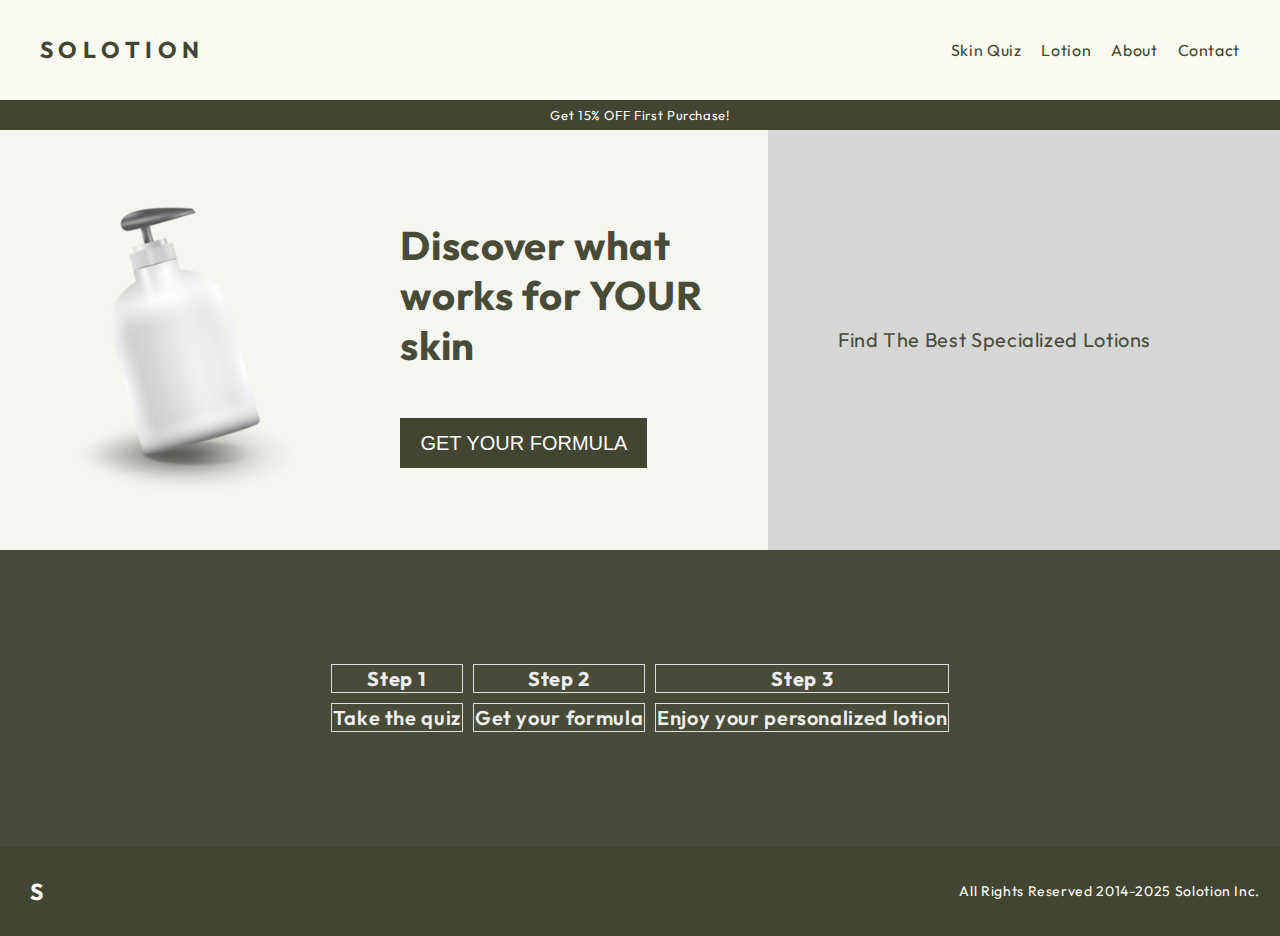
<file: index.html>
<!DOCTYPE html>
<html>
<head>
    <meta name="viewport" content="width=device-width, initial-scale=1">
    <link rel="preconnect" href="https://fonts.googleapis.com">
<link rel="preconnect" href="https://fonts.gstatic.com" crossorigin>
<link href="https://fonts.googleapis.com/css2?family=Cormorant:ital,wght@0,300..700;1,300..700&family=Geist:wght@100..900&family=Hind:wght@300;400;500;600;700&family=Outfit:wght@100..900&family=Yantramanav:wght@100;300;400;500;700;900&display=swap" rel="stylesheet">
    <title>Solotion</title>
    <style>
        body {
            background-color: #fbfbf4;
            font-family: 'Outfit', sans-serif;
            letter-spacing: 0.04em;
            margin: 0;
            padding: 0;
            margin-top: 10px;
        }

        h1 {
            font-family: 'Outfit', sans-serif; 
            color: #424530;
            margin-left: 30px;
            padding: 10px;
            font-size: 23px
        }

        @media (max-width: 768px) {
            h1 {
                color: transparent; 
            }
            h1::before {
                content: "S";
                color: #424530;
            }

        }

        @media (min-width: 1600px) {
            h1 {
                font-size: 36px; 
            }
        }

    

        .navbar {
            display: flex;
            align-items: center;
            width: 100%;
        }

        .nav-links {
            display: flex;
            margin-left: auto;
            margin-right: 40px;
            gap: 20px; 
        }

        .nav-links a {
            font-family: 'Outfit', sans-serif; 
            text-decoration: none;
            color: #424530;
            font-size: 16px;
            transition: 0.3s;
            top: 0;
        }

        .nav-links a:hover {
            color: hsl(0, 0%, 53%);
        }

        .sale-bar {
            width: 100%;
            background-color: #424530;
            text-align: center;
            position: relative;
            height: 30px;
            align-items: center;
            display: flex;
            justify-content: center;
            color: white;
            font-size: 13px;
            margin-top: 10px;
        }

        .offer-section {
            height: 420px;
            background-color: white;
            display: flex;
            align-items: center;
        }

        .product {
            height: 100%;
            width: 60vw;
            background-color: #f6f6f0;
            display: flex;

        }
        .product img {
            justify-content: center;
            padding-top: 10px;
            padding-right: 100px;
            padding-left: 70px;
            display: block;
            margin: auto;
            width: 30%;
            height: auto;
        }

        .product-description {
            font-family: 'Outfit';
            padding-top: 50px;
            padding-right: 15px;
            font-size: 40px;
            font-weight: 700;
            color: #484b38;
        }

        @media (max-width: 1073px) {
            .product-description {
                font-size: 25px;
                margin-top: 50px;
                margin-left: -50px;
            }
        }

        .get-formula-button {
            background-color: #424530;
            color: white;
            font-size: 20px;
            font-weight: 500;
            padding: 10px 20px;
            border: none;
            cursor: pointer;
            height: 50px;
        }

        @media (max-width: 881px) {
            .get-formula-button {
                font-size: 11px;
                height: 30px;
                width: auto;
                justify-content: center;
                align-items: center;
            }
        }

        .remaining-space {
            display: flex;
            flex-grow: 1;
            background-color: #d6d6d6; 
            height: 100%;
            flex-direction: row;
        }

        @media (max-width: 711px) {
            .offer-section {
                flex-direction: column;
            }

            .product, .remaining-space {
                width: 100%;
            }
            .product-description {
                align-items: center;
            }
        }

        @media (max-width: 612px) {
            .product-description {
                margin-top: 5px;
                font-size: 15px;
            }
            .product img {
                width: 25vw;
                
            }
            
        }

        @media (max-width: 552px) {
            .nav-links a {
                font-size: 10px;
            }
        }

        .remaining-space img {
            justify-content: center;
            padding-top: 10px;
            padding-right: 50px;
            padding-left: 70px;
            display: block;
            margin: auto;
            width: 40%;
            height: auto;
            
        }
        

        @media (max-width: 1280px) {
            .remaining-space img {
                display: none;
            }
        }
        @media (max-width: 712px) {
            .remaining-space img {
                display: flex;
            }
        }
     
        .remaining-space p {
            margin: auto;
            font-size: 20px;
            color: #484b38;
            margin-left: 70px;
        }

        .steps {
            width: 100%;
            height: 33vh;
            background-color: #484b38;
            display: flex;
            justify-content: center;
            align-items: center;
            flex-direction: row;
            font-size: 20px;
            font-weight: 600;
            color: #eeeeee;
        }
        .steps table {
            border-collapse: separate;
            border-spacing: 10px;
        }

        .steps th, .steps td {
            border: 1px solid #ddd;
            text-align: center;
        }

        @media (max-width: 711px) {
            .steps {
                font-size: 16px;
            }
        }

        .footer {
            background-color: #424530;
            color: white;
            text-align: center;
            padding: 20px;
            font-size: 14px;
            display: flex;
            flex-direction: row;
            justify-content: space-between;
            align-items: center;
            
        }

        .footer h1 {
            font-family: 'Outfit', sans-serif; 
            color: white;
            font-size: 23px;
            margin: 0;
        }

        .footer p {
            margin: 0;
        }

        .footer a {
            color: white;
            text-decoration: none;
            margin: 5px 0;
        }

        @media (max-width: 768px) {
            .footer {
                font-size: 12px;
            }
        }
    </style>
</head>

<body>
    <div class="navbar">
        <a href="index.html" style="text-decoration: none;">
            <h1>S O L O T I O N</h1>
        </a>
        <div class="nav-links">
            <a href="skin-quiz.html">Skin Quiz</a>
            <a href="lotion.html">Lotion</a>
            <a href="about.html">About</a>
            <a href="contact.html">Contact</a>
        </div>
    </div>
    
    <div class="sale-bar"> Get 15% OFF First Purchase! </div>

    <div class="offer-section">
        <div class="product">
            <img src="blank-white-plastic-pump-bottle-png.png" alt="White Plastic Pump Bottle">
            
            <div class="product-description">
                <p>Discover what works for YOUR skin</p>
                <button id="get-formula-button" class="get-formula-button" onclick="location.href='skin-quiz.html'">GET YOUR FORMULA</button>
            </div>
        </div>

        <div class="remaining-space">
            <p>Find The Best Specialized Lotions</p>
            <img src="lotion.png" alt="Lotion Image">
        </div>
    </div>

        <div class="steps">
            <table>
                <tr>
                <th>Step 1</th>
                <th>Step 2</th>
                <th>Step 3</th>
                </tr>
                <tr>
                <td>Take the quiz</td>
                <td>Get your formula</td>
                <td>Enjoy your personalized lotion</td>
                </tr>
            </table>
        </div>

    <div class="footer">
        <h1>S</h1>
        <p>All Rights Reserved 2014-2025 Solotion Inc.</p>
    </div>

</body>
</html>
</file>
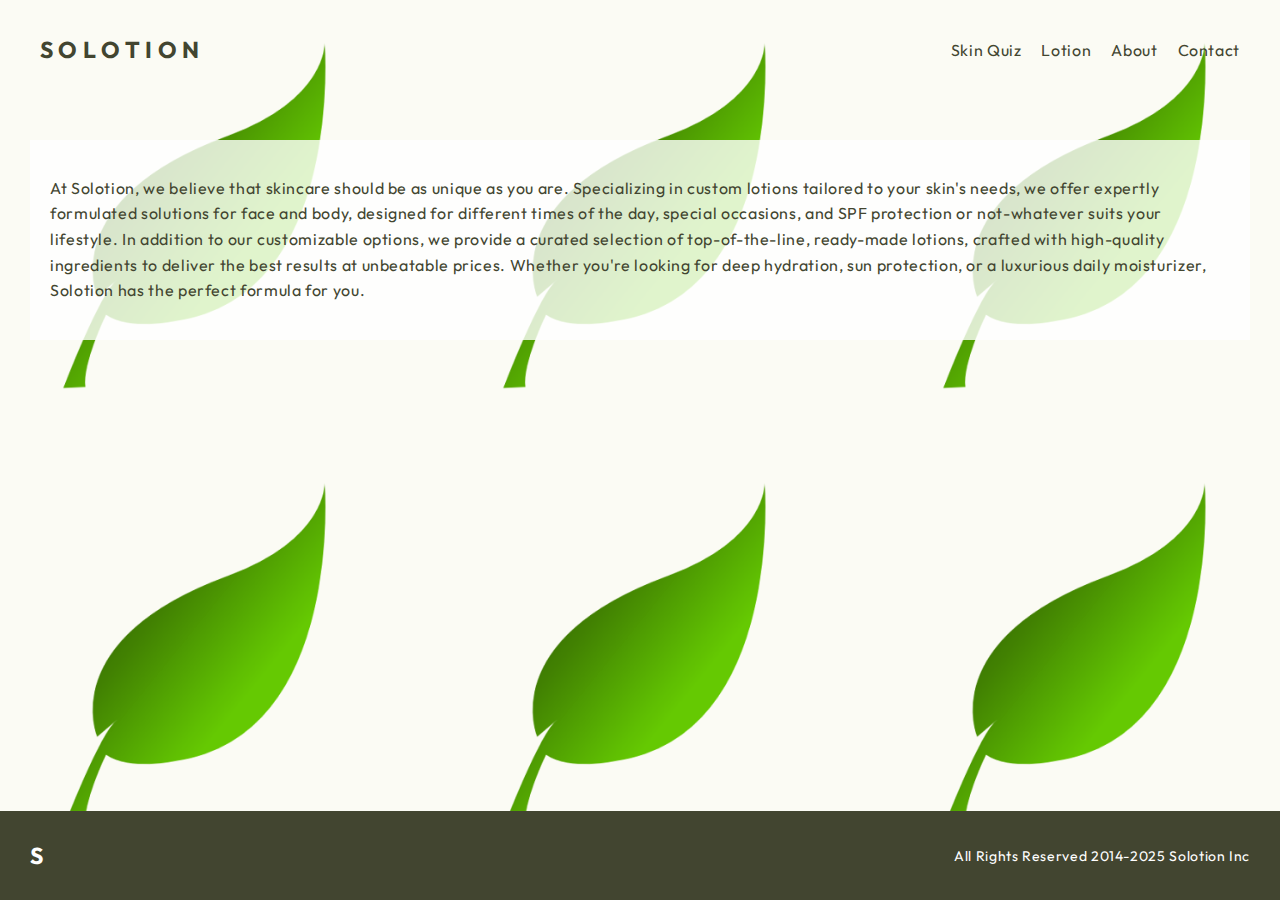
<file: about.html>
<!DOCTYPE html>
<html>
<head>
    <meta name="viewport" content="width=device-width, initial-scale=1">
    <link rel="preconnect" href="https://fonts.googleapis.com">
<link rel="preconnect" href="https://fonts.gstatic.com" crossorigin>
<link href="https://fonts.googleapis.com/css2?family=Cormorant:ital,wght@0,300..700;1,300..700&family=Geist:wght@100..900&family=Hind:wght@300;400;500;600;700&family=Outfit:wght@100..900&family=Yantramanav:wght@100;300;400;500;700;900&display=swap" rel="stylesheet">
    <title>Solotion</title>
    <style>
        body {
            background-color: #fbfbf4;
            font-family: 'Outfit', sans-serif;
            letter-spacing: 0.04em;
            margin: 0;
            padding: 0;
            margin-top: 10px;
            background-image: url('leaf.png');
            background-size: contain;
            background-position: center;
            background-position: bottom;
        }

        h1 {
            font-family: 'Outfit', sans-serif; 
            color: #424530;
            margin-left: 30px;
            padding: 10px;
            font-size: 23px
        }

        @media (max-width: 768px) {
            h1 {
                color: transparent; 
            }
            h1::before {
                content: "S";
                color: #424530;
            }

        }

        @media (min-width: 1600px) {
            h1 {
                font-size: 36px; 
            }
        }

        .navbar {
            display: flex;
            align-items: center;
            width: 100%;
        }

        .nav-links {
            display: flex;
            margin-left: auto;
            margin-right: 40px;
            gap: 20px; 
        }

        .nav-links a {
            font-family: 'Outfit', sans-serif; 
            text-decoration: none;
            color: #424530;
            font-size: 16px;
            transition: 0.3s;
            top: 0;
        }

        .nav-links a:hover {
            color: hsl(0, 0%, 53%);
        }

        @media (max-width: 552px) {
            .nav-links a {
                font-size: 10px;
            }
        }

        .footer {
            background-color: #424530;
            color: white;
            text-align: center;
            padding: 20px;
            font-size: 14px;
            display: flex;
            flex-direction: row;
            justify-content: space-between;
            align-items: center;
            position: fixed;
            bottom: 0;
            left: 0;
            width: 100%;
            
        }

        .footer h1 {
            font-family: 'Outfit', sans-serif; 
            color: white;
            font-size: 23px;
            margin: 0;
        }

        .footer p {
            margin: 0;
            padding-right: 50px;
            }

        .footer a {
            color: white;
            text-decoration: none;
            margin: 5px 0;
        }

        @media (max-width: 768px) {
            .footer {
                font-size: 12px;
            }
        }

        .description {
            padding: 20px;
            margin-top: 50px;
            margin-left: 30px;
            margin-right: 30px;
            font-family: 'Outfit', sans-serif;
            color: #424530;
            font-size: 16px;
            background-color: rgba(255, 255, 255, 0.8);
            padding-left: 20px;
            padding-right: 20px;
            line-height: 1.6;
            margin-bottom: 100px;
        }
    </style>
</head>
<body>
    <div class="navbar">
        <a href="index.html" style="text-decoration: none;">
            <h1>S O L O T I O N</h1>
        </a>
        <div class="nav-links">
            <a href="skin-quiz.html">Skin Quiz</a>
            <a href="lotion.html">Lotion</a>
            <a href="about.html">About</a>
            <a href="contact.html">Contact</a>
        </div>
    </div>
    
    <div class="description">
        <p>At Solotion, we believe that skincare should be as unique as you are.
            Specializing in custom lotions tailored to your skin's needs,
            we offer expertly formulated solutions for face and body, 
            designed for different times of the day, special occasions, 
            and SPF protection or not-whatever suits your lifestyle. In 
            addition to our customizable options, we provide a curated 
            selection of top-of-the-line, ready-made lotions, crafted
            with high-quality ingredients to deliver the best results 
            at unbeatable prices. Whether you're looking for deep hydration,
            sun protection, or a luxurious daily moisturizer, Solotion 
            has the perfect formula for you.</p>
    </div>

    <div class="footer">
        <h1>S</h1>
        <p>All Rights Reserved 2014-2025 Solotion Inc</p>
    </div>

</body>
</html>
</file>
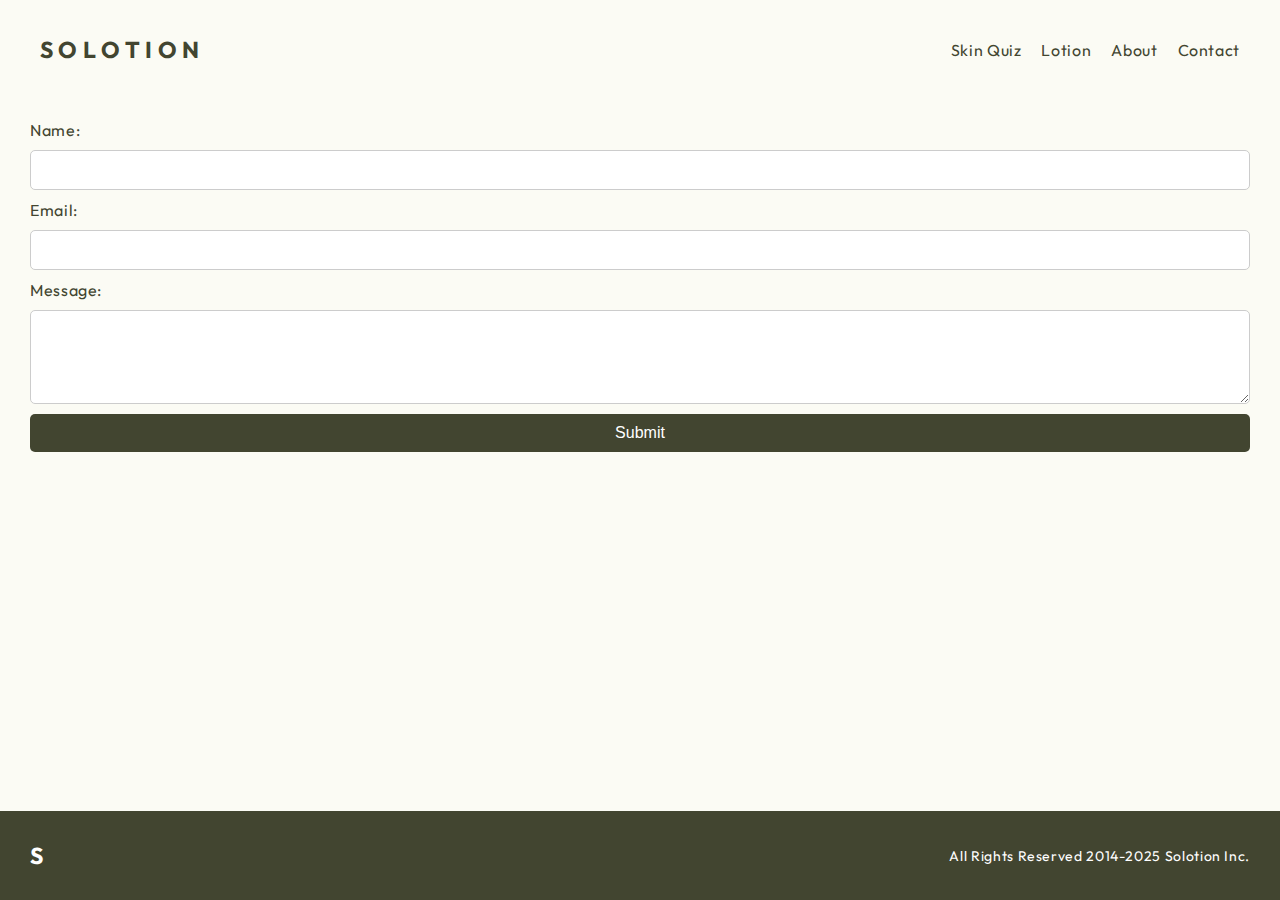
<file: contact.html>
<!DOCTYPE html>
<html>
<head>
    <meta name="viewport" content="width=device-width, initial-scale=1">
    <link rel="preconnect" href="https://fonts.googleapis.com">
    <link rel="preconnect" href="https://fonts.gstatic.com" crossorigin>
    <link href="https://fonts.googleapis.com/css2?family=Cormorant:ital,wght@0,300..700;1,300..700&family=Geist:wght@100..900&family=Hind:wght@300;400;500;600;700&family=Outfit:wght@100..900&family=Yantramanav:wght@100;300;400;500;700;900&display=swap" rel="stylesheet">
    <title>Solotion</title>
    <link rel="stylesheet" href="contact-styles.css">
</head>
<body>
    <div class="navbar">

        <a href="index.html" style="text-decoration: none;">
            <h1>S O L O T I O N</h1>
        </a>
        <div class="nav-links">
            <style>
                @media (max-width: 552px) {
                    .nav-links a {
                        font-size: 10px;
                    }
                    
                }
            </style>
            <a href="skin-quiz.html">Skin Quiz</a>
            <a href="lotion.html">Lotion</a>
            <a href="about.html">About</a>
            <a href="contact.html">Contact</a>
        </div>
    </div>
    
    <form class="contact-form" action="#">
        <label for="name">Name:</label>
        <input type="text" id="name" name="name" required>

        <label for="email">Email:</label>
        <input type="email" id="email" name="email" required>

        <label for="message">Message:</label>
        <textarea id="message" name="message" rows="4" required></textarea>

        <button type="submit" id="submit-button">Submit</button>
    </form>

    <div class="footer">
        <h1>S</h1>
        <p>All Rights Reserved 2014-2025 Solotion Inc.</p>
    </div>
    
</body>
</html>
</file>
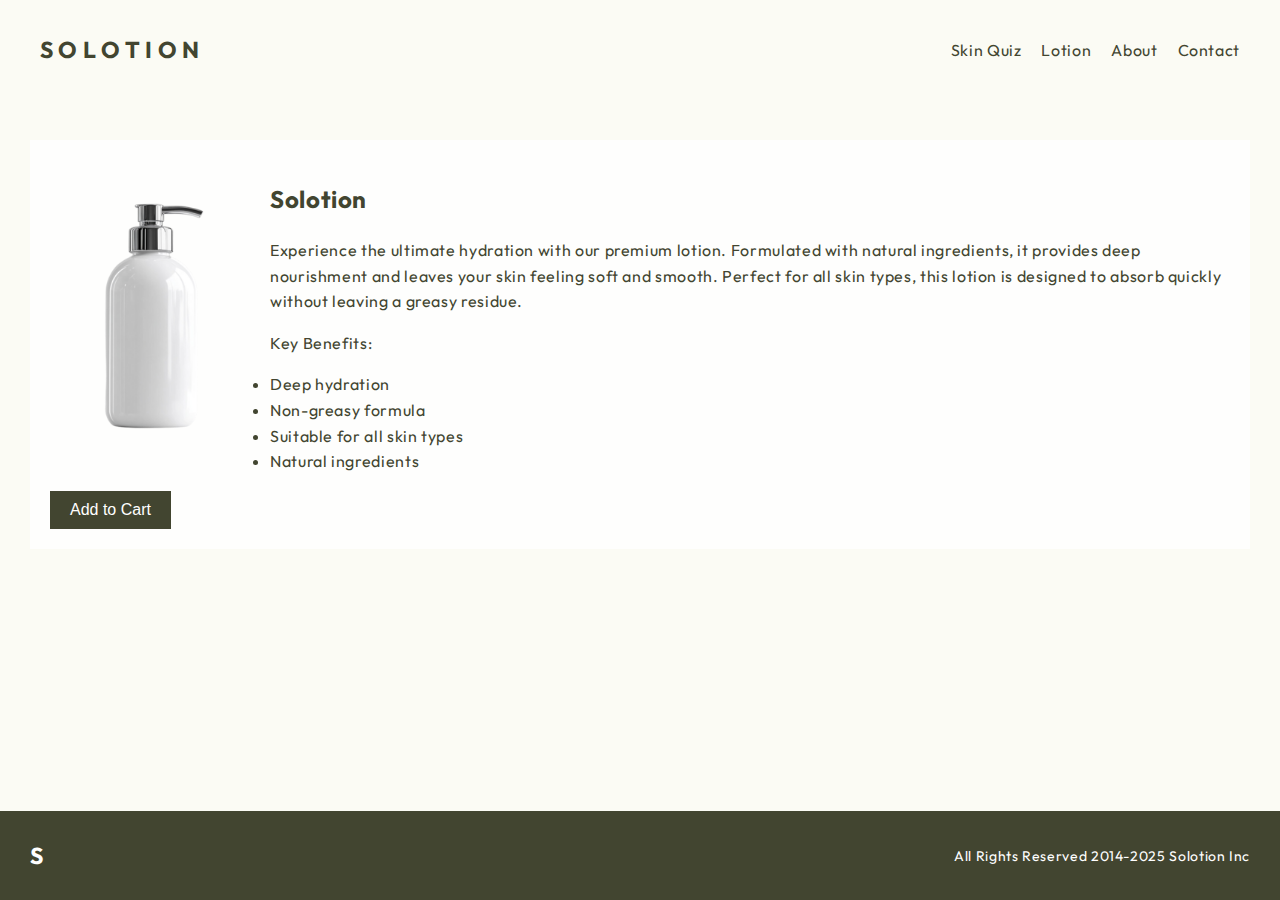
<file: lotion.html>
<!DOCTYPE html>
<html>
<head>
    <meta name="viewport" content="width=device-width, initial-scale=1">
    <link rel="preconnect" href="https://fonts.googleapis.com">
<link rel="preconnect" href="https://fonts.gstatic.com" crossorigin>
<link href="https://fonts.googleapis.com/css2?family=Cormorant:ital,wght@0,300..700;1,300..700&family=Geist:wght@100..900&family=Hind:wght@300;400;500;600;700&family=Outfit:wght@100..900&family=Yantramanav:wght@100;300;400;500;700;900&display=swap" rel="stylesheet">
    <title>Solotion</title>
    <style>
        body {
            background-color: #fbfbf4;
            font-family: 'Outfit', sans-serif;
            letter-spacing: 0.04em;
            margin: 0;
            padding: 0;
            margin-top: 10px;
        }

        h1 {
            font-family: 'Outfit', sans-serif; 
            color: #424530;
            margin-left: 30px;
            padding: 10px;
            font-size: 23px
        }

        @media (max-width: 768px) {
            h1 {
                color: transparent; 
            }
            h1::before {
                content: "S";
                color: #424530;
            }

        }

        @media (min-width: 1600px) {
            h1 {
                font-size: 36px; 
            }
        }


        .navbar {
            display: flex;
            align-items: center;
            width: 100%;
        }

        .nav-links {
            display: flex;
            margin-left: auto;
            margin-right: 40px;
            gap: 20px; 
        }

        .nav-links a {
            font-family: 'Outfit', sans-serif; 
            text-decoration: none;
            color: #424530;
            font-size: 16px;
            transition: 0.3s;
            top: 0;
        }

        .nav-links a:hover {
            color: hsl(0, 0%, 53%);
        }

        @media (max-width: 552px) {
            .nav-links a {
                font-size: 10px;
            }
        }

        .footer {
            background-color: #424530;
            color: white;
            text-align: center;
            padding: 20px;
            font-size: 14px;
            display: flex;
            flex-direction: row;
            justify-content: space-between;
            align-items: center;
            position: fixed;
            bottom: 0;
            left: 0;
            width: 100%;
            
        }

        .footer h1 {
            font-family: 'Outfit', sans-serif; 
            color: white;
            font-size: 23px;
            margin: 0;
        }

        .footer p {
            margin: 0;
            padding-right: 50px;
            }

        .footer a {
            color: white;
            text-decoration: none;
            margin: 5px 0;
        }

        @media (max-width: 768px) {
            .footer {
                font-size: 12px;
            }
        }
        .description {
            padding: 20px;
            margin-top: 50px;
            margin-left: 30px;
            margin-right: 30px;
            font-family: 'Outfit', sans-serif;
            color: #424530;
            font-size: 16px;
            background-color: rgba(255, 255, 255, 0.8);
            padding-left: 20px;
            padding-right: 20px;
            line-height: 1.6;
            margin-bottom: 100px;
        }

    </style>
</head>

<body>
    <div class="navbar">
        <a href="index.html" style="text-decoration: none;">
            <h1>S O L O T I O N</h1>
        </a>
        <div class="nav-links">
            <a href="skin-quiz.html">Skin Quiz</a>
            <a href="lotion.html">Lotion</a>
            <a href="about.html">About</a>
            <a href="contact.html">Contact</a>
        </div>
    </div>

    <div class="description">
        <img src="lotion.png" alt="The Ultimate Lotion" style="float: left; margin-right: 20px; width: 200px; height: auto;">
        <h2>Solotion</h2>
        <p>Experience the ultimate hydration with our premium lotion. Formulated with natural ingredients, it provides deep nourishment and leaves your skin feeling soft and smooth. Perfect for all skin types, this lotion is designed to absorb quickly without leaving a greasy residue.</p>
        <p>Key Benefits:</p>
        <ul>
            <li>Deep hydration</li>
            <li>Non-greasy formula</li>
            <li>Suitable for all skin types</li>
            <li>Natural ingredients</li>
        </ul>
        <button style="background-color: #424530; color: white; border: none; padding: 10px 20px; cursor: pointer; font-size: 16px;">Add to Cart</button>
    </div>

    <div class="footer">
        <h1>S</h1>
        <p>All Rights Reserved 2014-2025 Solotion Inc</p>
    </div>
</body>
</html>
</file>
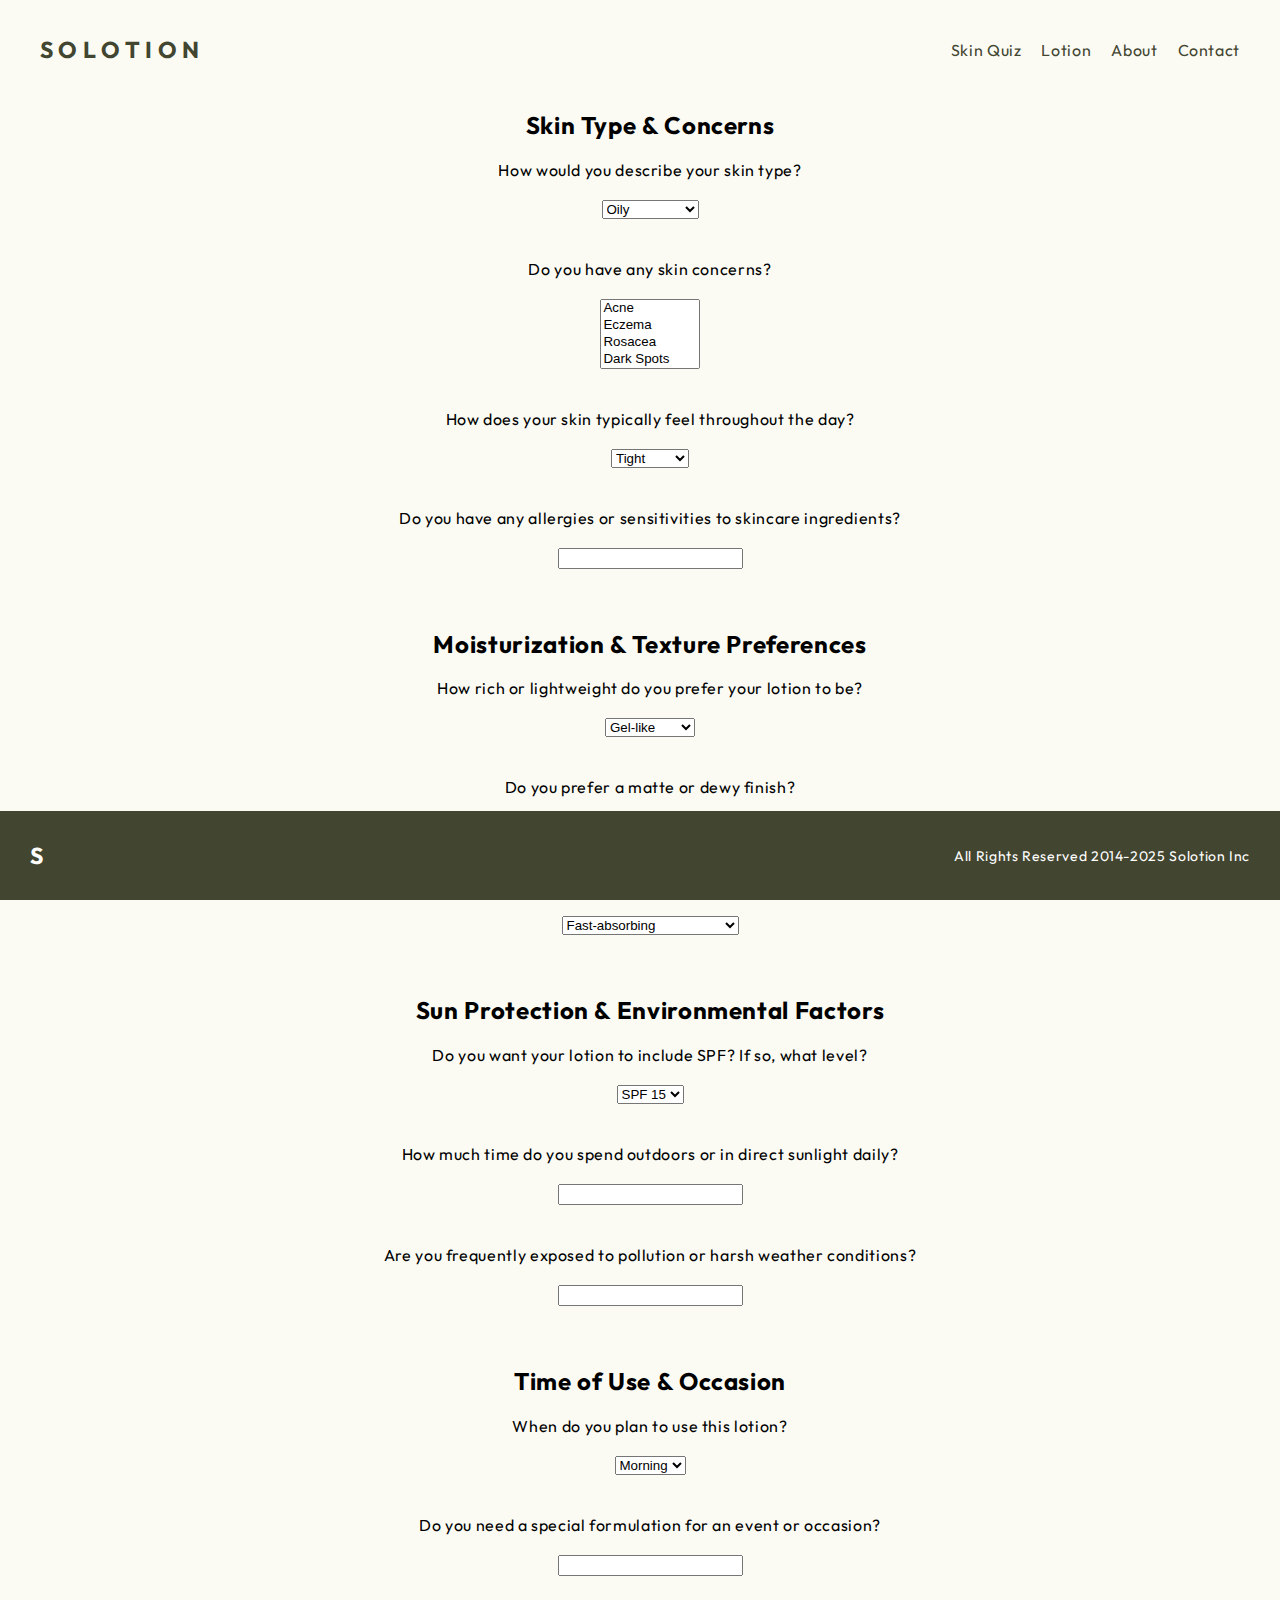
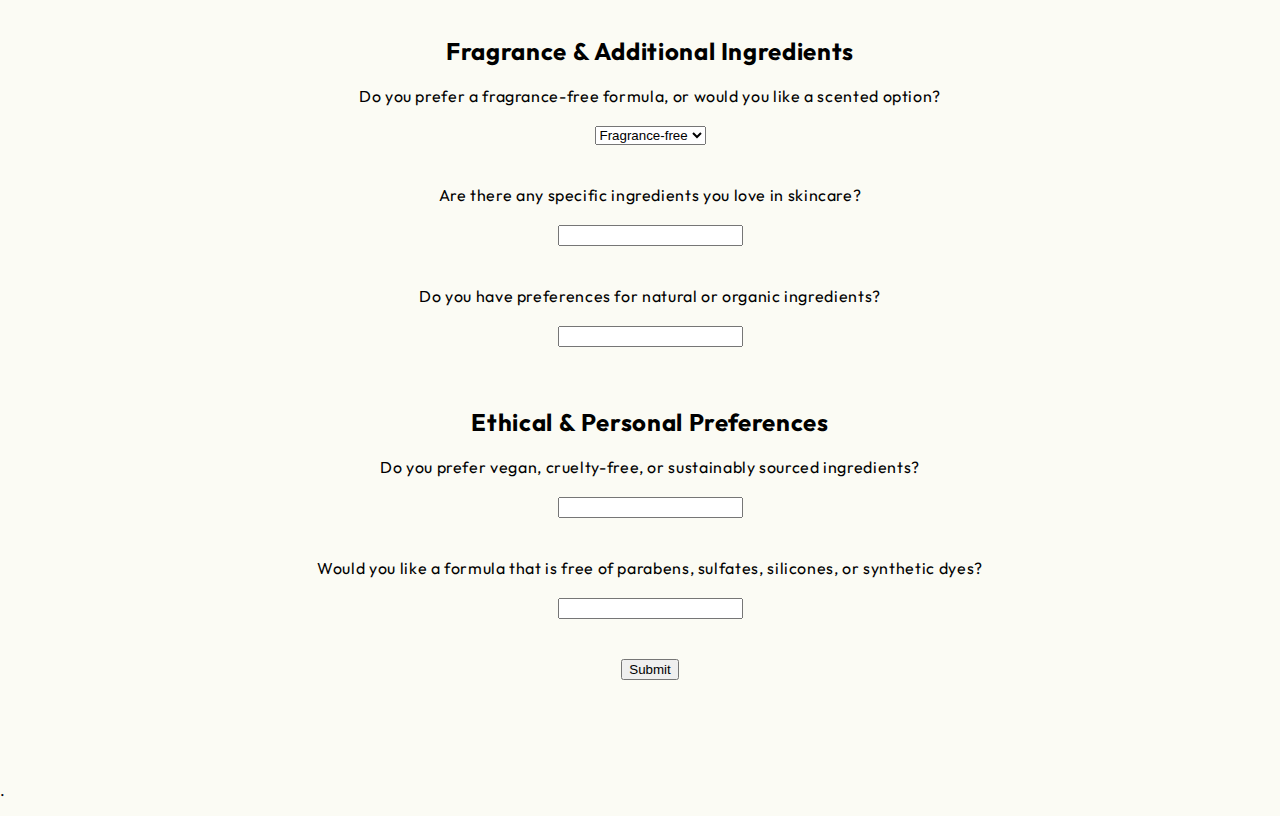
<file: skin-quiz.html>
<!DOCTYPE html>
<html>
<head>
    <meta name="viewport" content="width=device-width, initial-scale=1">
    <link rel="preconnect" href="https://fonts.googleapis.com">
<link rel="preconnect" href="https://fonts.gstatic.com" crossorigin>
<link href="https://fonts.googleapis.com/css2?family=Cormorant:ital,wght@0,300..700;1,300..700&family=Geist:wght@100..900&family=Hind:wght@300;400;500;600;700&family=Outfit:wght@100..900&family=Yantramanav:wght@100;300;400;500;700;900&display=swap" rel="stylesheet">
    <title>Solotion</title>
    <style>
        body {
            background-color: #fbfbf4;
            font-family: 'Outfit', sans-serif;
            letter-spacing: 0.04em;
            margin: 0;
            padding: 0;
            margin-top: 10px;
        }

        h1 {
            font-family: 'Outfit', sans-serif; 
            color: #424530;
            margin-left: 30px;
            padding: 10px;
            font-size: 23px
        }

        @media (max-width: 768px) {
            h1 {
                color: transparent; 
            }
            h1::before {
                content: "S";
                color: #424530;
            }

        }

        @media (min-width: 1600px) {
            h1 {
                font-size: 36px; 
            }
        }


        .navbar {
            display: flex;
            align-items: center;
            width: 100%;
        }

        .nav-links {
            display: flex;
            margin-left: auto;
            margin-right: 40px;
            gap: 20px; 
        }

        .nav-links a {
            font-family: 'Outfit', sans-serif; 
            text-decoration: none;
            color: #424530;
            font-size: 16px;
            transition: 0.3s;
            top: 0;
        }

        .nav-links a:hover {
            color: hsl(0, 0%, 53%);
        }

        @media (max-width: 552px) {
            .nav-links a {
                font-size: 10px;
            }
        }

        .footer {
            background-color: #424530;
            color: white;
            text-align: center;
            padding: 20px;
            font-size: 14px;
            display: flex;
            flex-direction: row;
            justify-content: space-between;
            align-items: center;
            position: fixed;
            bottom: 0;
            left: 0;
            width: 100%;
            
        }

        .footer h1 {
            font-family: 'Outfit', sans-serif; 
            color: white;
            font-size: 23px;
            margin: 0;
        }

        .footer p {
            margin: 0;
            padding-right: 50px;
            }

        .footer a {
            color: white;
            text-decoration: none;
            margin: 5px 0;
        }

        @media (max-width: 768px) {
            .footer {
                font-size: 12px;
            }
        }

        .skin-quiz-form {
            display: flex;
            flex-direction: column;
        align-items: center;
            padding-left: 20px;
            padding-bottom: 100px;

        }
    </style>
</head>
<body>
    <div class="navbar">

        <a href="index.html" style="text-decoration: none;">
            <h1>S O L O T I O N</h1>
        </a>
        <div class="nav-links">
            <a href="skin-quiz.html">Skin Quiz</a>
            <a href="lotion.html">Lotion</a>
            <a href="about.html">About</a>
            <a href="contact.html">Contact</a>
        </div>
    </div>

    <form class="skin-quiz-form" action="#" >
        <h2>Skin Type & Concerns</h2>
        <label for="skin-type">How would you describe your skin type?</label><br>
        <select id="skin-type" name="skin-type">
            <option value="oily">Oily</option>
            <option value="dry">Dry</option>
            <option value="combination">Combination</option>
            <option value="normal">Normal</option>
            <option value="sensitive">Sensitive</option>
        </select><br><br>

        <label for="skin-concerns">Do you have any skin concerns?</label><br>
        <select id="skin-concerns" name="skin-concerns" multiple>
            <option value="acne">Acne</option>
            <option value="eczema">Eczema</option>
            <option value="rosacea">Rosacea</option>
            <option value="dark-spots">Dark Spots</option>
            <option value="wrinkles">Wrinkles</option>
            <option value="redness">Redness</option>
            <option value="uneven-texture">Uneven Texture</option>
        </select><br><br>

        <label for="skin-feel">How does your skin typically feel throughout the day?</label><br>
        <select id="skin-feel" name="skin-feel">
            <option value="tight">Tight</option>
            <option value="dry">Dry</option>
            <option value="oily">Oily</option>
            <option value="balanced">Balanced</option>
        </select><br><br>

        <label for="allergies">Do you have any allergies or sensitivities to skincare ingredients?</label><br>
        <input type="text" id="allergies" name="allergies"><br><br>

        <h2>Moisturization & Texture Preferences</h2>
        <label for="texture-preference">How rich or lightweight do you prefer your lotion to be?</label><br>
        <select id="texture-preference" name="texture-preference">
            <option value="gel-like">Gel-like</option>
            <option value="lightweight">Lightweight</option>
            <option value="medium">Medium</option>
            <option value="rich-thick">Rich/Thick</option>
        </select><br><br>

        <label for="finish-preference">Do you prefer a matte or dewy finish?</label><br>
        <select id="finish-preference" name="finish-preference">
            <option value="matte">Matte</option>
            <option value="dewy">Dewy</option>
        </select><br><br>

        <label for="absorption-preference">Would you like a fast-absorbing formula or something more hydrating and long-lasting?</label><br>
        <select id="absorption-preference" name="absorption-preference">
            <option value="fast-absorbing">Fast-absorbing</option>
            <option value="hydrating">Hydrating and long-lasting</option>
        </select><br><br>

        <h2>Sun Protection & Environmental Factors</h2>
        <label for="spf">Do you want your lotion to include SPF? If so, what level?</label><br>
        <select id="spf" name="spf">
            <option value="spf-15">SPF 15</option>
            <option value="spf-30">SPF 30</option>
            <option value="spf-50">SPF 50</option>
        </select><br><br>

        <label for="sun-exposure">How much time do you spend outdoors or in direct sunlight daily?</label><br>
        <input type="text" id="sun-exposure" name="sun-exposure"><br><br>

        <label for="environmental-exposure">Are you frequently exposed to pollution or harsh weather conditions?</label><br>
        <input type="text" id="environmental-exposure" name="environmental-exposure"><br><br>

        <h2>Time of Use & Occasion</h2>
        <label for="time-of-use">When do you plan to use this lotion?</label><br>
        <select id="time-of-use" name="time-of-use">
            <option value="morning">Morning</option>
            <option value="night">Night</option>
            <option value="both">Both</option>
        </select><br><br>

        <label for="special-occasion">Do you need a special formulation for an event or occasion?</label><br>
        <input type="text" id="special-occasion" name="special-occasion"><br><br>

        <h2>Fragrance & Additional Ingredients</h2>
        <label for="fragrance-preference">Do you prefer a fragrance-free formula, or would you like a scented option?</label><br>
        <select id="fragrance-preference" name="fragrance-preference">
            <option value="fragrance-free">Fragrance-free</option>
            <option value="scented">Scented</option>
        </select><br><br>

        <label for="favorite-ingredients">Are there any specific ingredients you love in skincare?</label><br>
        <input type="text" id="favorite-ingredients" name="favorite-ingredients"><br><br>

        <label for="natural-ingredients">Do you have preferences for natural or organic ingredients?</label><br>
        <input type="text" id="natural-ingredients" name="natural-ingredients"><br><br>

        <h2>Ethical & Personal Preferences</h2>
        <label for="ethical-preferences">Do you prefer vegan, cruelty-free, or sustainably sourced ingredients?</label><br>
        <input type="text" id="ethical-preferences" name="ethical-preferences"><br><br>

        <label for="free-of">Would you like a formula that is free of parabens, sulfates, silicones, or synthetic dyes?</label><br>
        <input type="text" id="free-of" name="free-of"><br><br>

        <button type="submit">Submit</button>
    </form>

    <div class="footer">
        <h1>S</h1>
        <p>All Rights Reserved 2014-2025 Solotion Inc</div>.</p>
    </div>
    
</body>
</html>
</file>
<file: contact-styles.css>
body {
    background-color: #fbfbf4;
    font-family: 'Outfit', sans-serif;
    letter-spacing: 0.04em;
    margin: 0;
    padding: 0;
    margin-top: 10px;
}

h1 {
    font-family: 'Outfit', sans-serif; 
    color: #424530;
    margin-left: 30px;
    padding: 10px;
    font-size: 23px
}

@media (max-width: 768px) {
    h1 {
        color: transparent; 
    }
    h1::before {
        content: "S";
        color: #424530;
    }

}

@media (min-width: 1600px) {
    h1 {
        font-size: 36px; 
    }
}

.navbar {
    display: flex;
    align-items: center;
    width: 100%;
}

.nav-links {
    display: flex;
    margin-left: auto;
    margin-right: 40px;
    gap: 20px; 
}

.nav-links a {
    font-family: 'Outfit', sans-serif; 
    text-decoration: none;
    color: #424530;
    font-size: 16px;
    transition: 0.3s;
    top: 0;
}

.nav-links a:hover {
    color: hsl(0, 0%, 53%);
}

.contact-form {
    display: flex;
    flex-direction: column;
    gap: 10px;
    margin: 30px;
    font-family: 'Outfit', sans-serif;
}

.contact-form label {
    color: #424530;
    font-size: 16px;
}

.contact-form input,
.contact-form textarea {
    padding: 10px;
    border: 1px solid #ccc;
    border-radius: 5px;
    font-size: 14px;
    font-family: 'Outfit', sans-serif;
}

.contact-form button {
    padding: 10px 20px;
    background-color: #424530;
    color: #fff;
    border: none;
    border-radius: 5px;
    font-size: 16px;
    cursor: pointer;
    transition: background-color 0.3s;
}

.contact-form button:hover {
    background-color: hsl(0, 0%, 53%);
}

.footer {
    background-color: #424530;
    color: white;
    text-align: center;
    padding: 20px;
    font-size: 14px;
    display: flex;
    flex-direction: row;
    justify-content: space-between;
    align-items: center;
    position: fixed;
    bottom: 0;
    left: 0;
    width: 100%;
    
}

.footer h1 {
    font-family: 'Outfit', sans-serif; 
    color: white;
    font-size: 23px;
    margin: 0;
}

.footer p {
    margin: 0;
    padding-right: 50px;
}

.footer a {
    color: white;
    text-decoration: none;
    margin: 5px 0;
}

@media (max-width: 768px) {
    .footer {
        font-size: 12px;
    }
}

.submit-button {
    font-family: 'Outfit', sans-serif;
}
</file>
